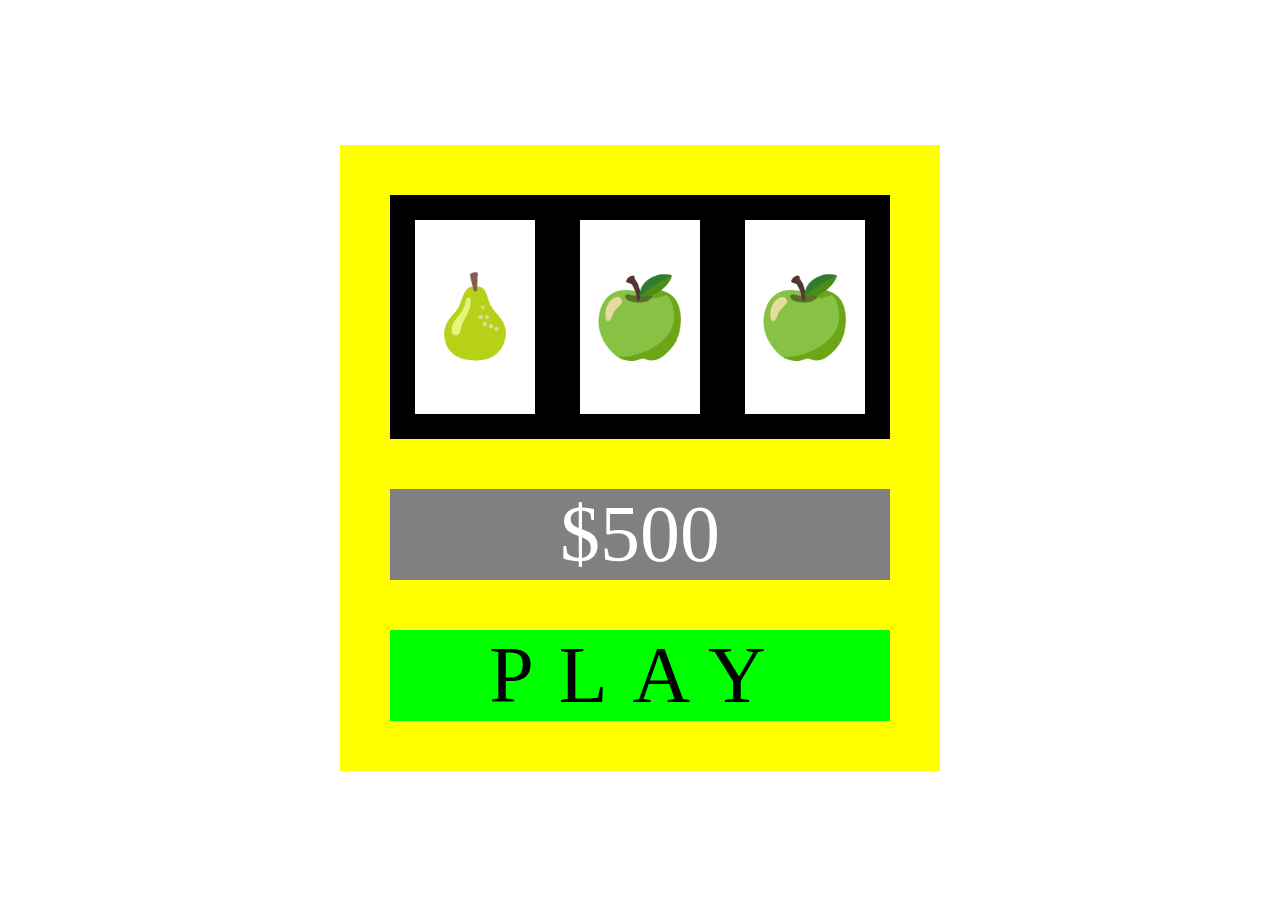
<file: index.html>
<!DOCTYPE html>
<html lang="en">
  <head>
    <meta charset="UTF-8" />
    <meta http-equiv="X-UA-Compatible" content="IE=edge" />
    <meta name="viewport" content="width=device-width, initial-scale=1.0" />
    <link rel="stylesheet" href="styles/css/minified/lucky-slots.min.css" />
    <title>Lucky slots</title>
  </head>
  <body>
    <div class="machine">
      <div class="screen">
        <span class="item">🍇</span>
        <span class="item">🍏</span>
        <span class="item">🍌</span>
      </div>
      <div class="balance">$<span class="amount">500</span></div>
      <button class="play-btn">play</button>
    </div>
    <script src="js/app.js"></script>
  </body>
</html>
</file>
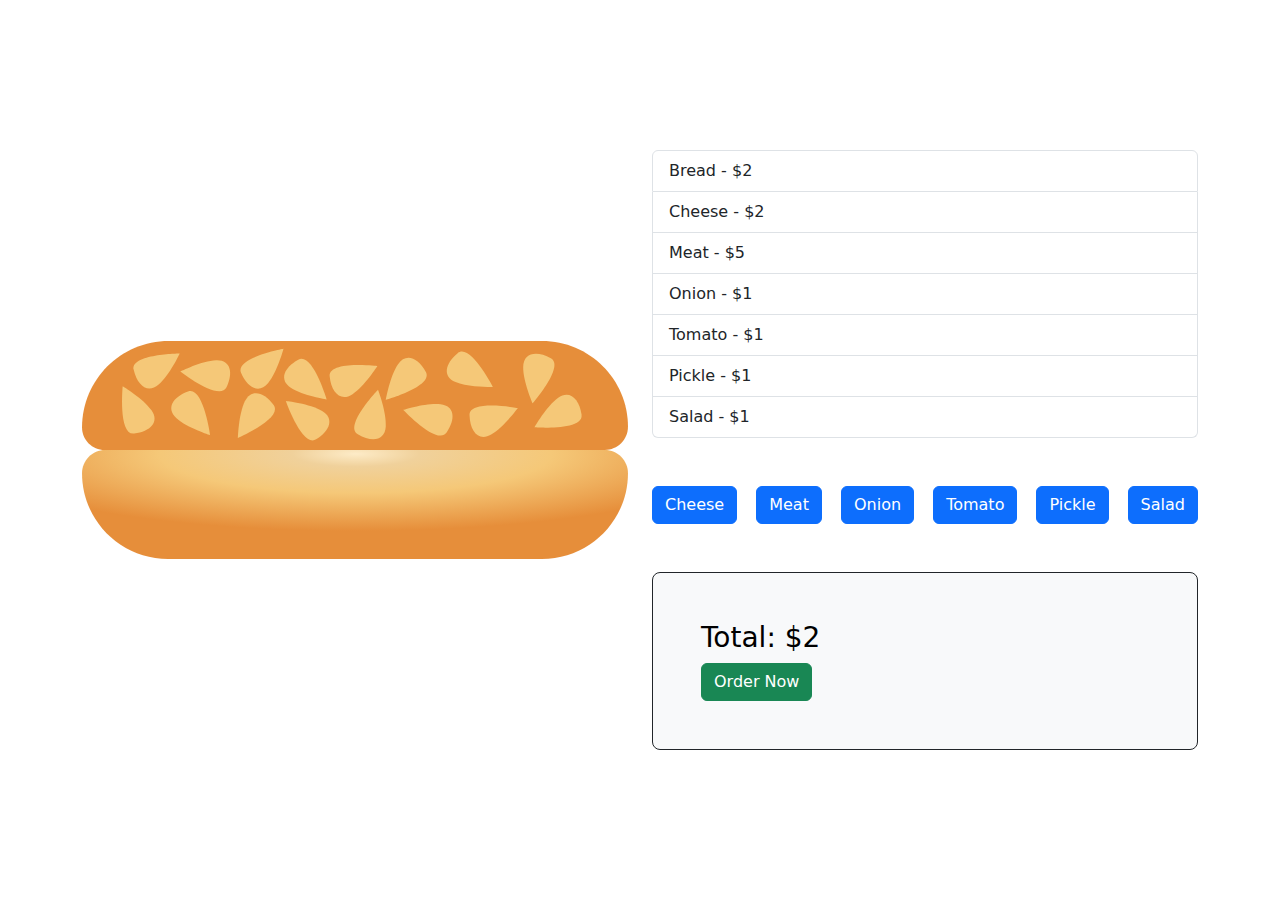
<file: burger.html>
<!DOCTYPE html>
<html lang="en">
  <head>
    <meta charset="UTF-8" />
    <meta http-equiv="X-UA-Compatible" content="IE=edge" />
    <meta name="viewport" content="width=device-width, initial-scale=1.0" />
    <link
      rel="stylesheet"
      href="https://cdn.jsdelivr.net/npm/bootstrap@5.3.2/dist/css/bootstrap.min.css"
    />
    <link rel="stylesheet" href="styles/css/minified/main.min.css" />
    <title>Burger Time</title>
  </head>
  <body>
    <div class="container">
      <div class="row min-vh-100 align-items-center">
        <div class="col-md-6">
          <div class="burger">
            <img class="bread bottom" src="./burger-layers/bottom-bread.svg" alt="" />
            <img class="bread top" src="./burger-layers/top-bread.svg" alt="" />
          </div>
        </div>
        <div class="col-md-6">
          <ul class="ingredients list-group">
            <li class="list-group-item">Bread - $2</li>
            <li class="list-group-item">Cheese - $2</li>
            <li class="list-group-item">Meat - $5</li>
            <li class="list-group-item">Onion - $1</li>
            <li class="list-group-item">Tomato - $1</li>
            <li class="list-group-item">Pickle - $1</li>
            <li class="list-group-item">Salad - $1</li>
          </ul>
          <div class="layer-btns my-5 d-flex justify-content-between">
            <button class="btn btn-primary" data-layer="cheese">Cheese</button>
            <button class="btn btn-primary" data-layer="meat">Meat</button>
            <button class="btn btn-primary" data-layer="onion">Onion</button>
            <button class="btn btn-primary" data-layer="tomato">Tomato</button>
            <button class="btn btn-primary" data-layer="pickle">Pickle</button>
            <button class="btn btn-primary" data-layer="salad">Salad</button>
          </div>
          <div class="text-bg-light p-5 border border-dark rounded-3">
            <h3>Total: $<span class="total">2</span></h3>

            <button class="btn btn-success order-btn">Order Now</button>
          </div>
        </div>
      </div>
    </div>
    <script src="js/burger.js"></script>
  </body>
</html>
</file>
<file: styles/css/minified/lucky-slots.min.css>
body{min-height:100vh;display:grid;place-items:center}.machine{width:500px;background:#ff0;padding:50px;display:grid;gap:50px}.machine .screen{background:#000;padding:25px;display:flex;justify-content:space-between}.machine .screen .item{background:#fff;font-size:5rem;padding:50px 10px;display:inline-block}.machine .balance{background:gray;font-size:5rem;color:#fff;text-align:center}.machine .play-btn{all:unset;display:block;width:100%;text-transform:uppercase;color:#000;font-family:cursive;letter-spacing:25px;text-align:center;background:lime;font-size:5rem}/*# sourceMappingURL=lucky-slots.min.css.map */
</file>
<file: styles/css/minified/main.min.css>
.burger{display:flex;flex-direction:column-reverse}.burger *{position:relative}.burger *:not(.bread){margin-top:-120px}.burger .cheese{margin-top:-60px;margin-bottom:-60px}.burger .salad{margin-top:-100px}.burger .pickle{margin-bottom:-40px}/*# sourceMappingURL=main.min.css.map */
</file>
